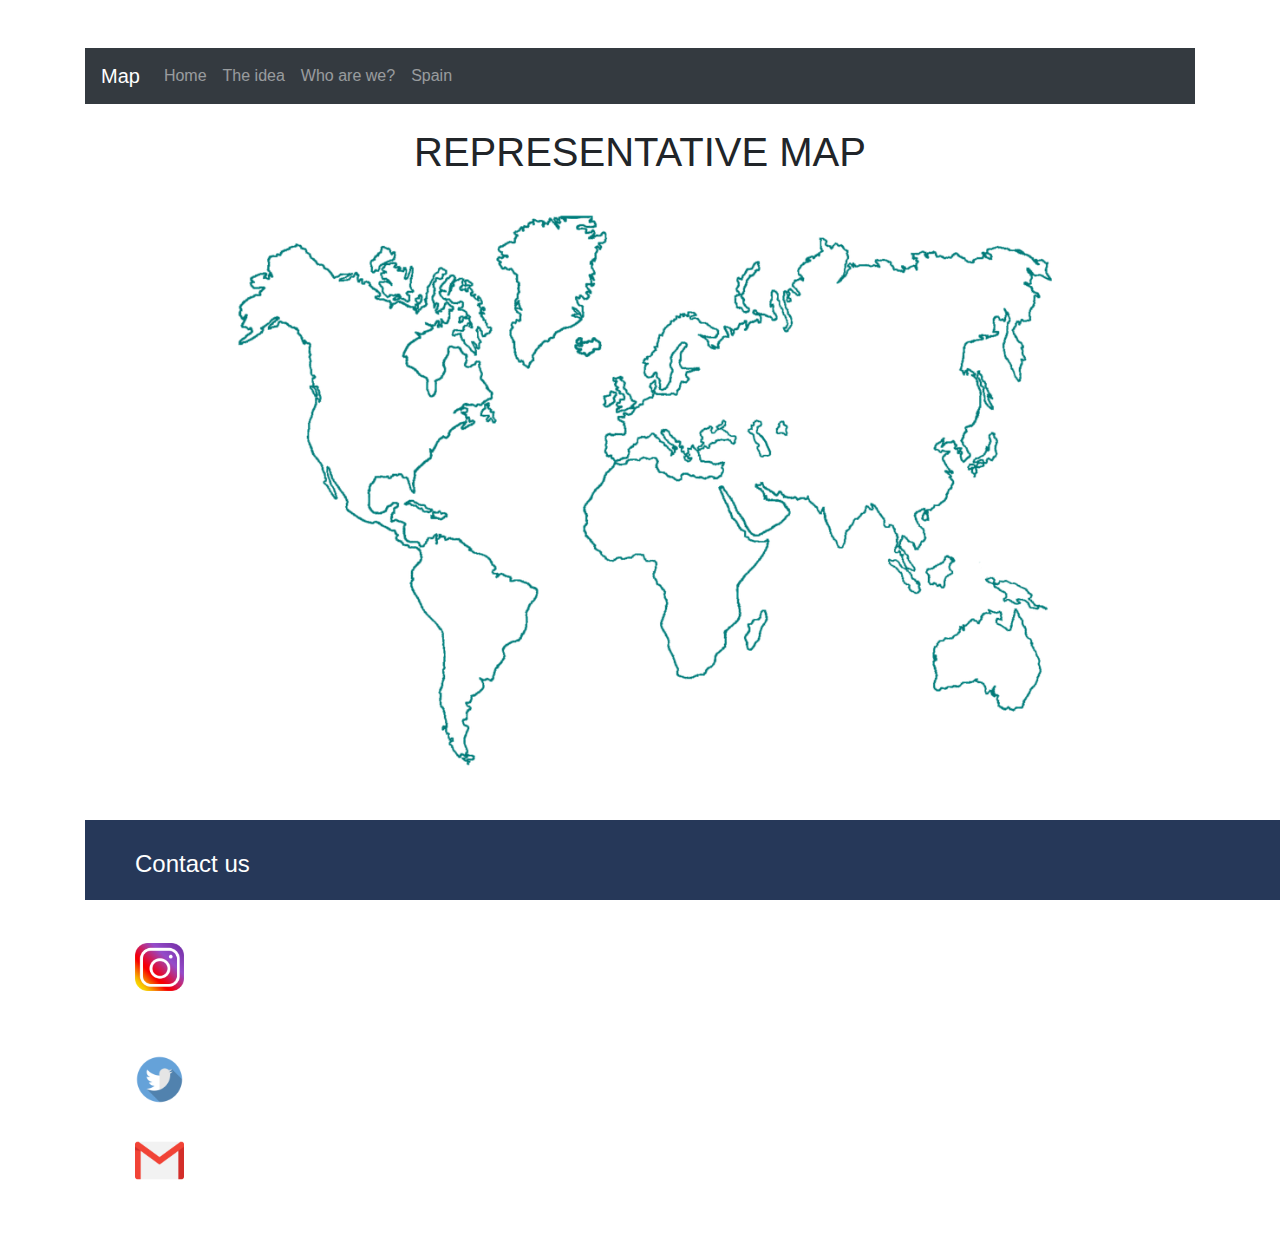
<file: maps.html>
<!doctype html>
<html lang="es">
<head>
    <meta charset="UTF-8">
    <meta name="viewport" content="width=device-width, user-scalable=no, initial-scale=1.0, maximum-scale=1.0, minimum-scale=1.0">
    <link rel="stylesheet" href="https://stackpath.bootstrapcdn.com/bootstrap/4.4.1/css/bootstrap.min.css" integrity="sha384-Vkoo8x4CGsO3+Hhxv8T/Q5PaXtkKtu6ug5TOeNV6gBiFeWPGFN9MuhOf23Q9Ifjh" crossorigin="anonymous">
    <meta http-equiv="X-UA-Compatible" content="ie=edge">
    <title>YEARSAGO</title>
    <link type="text/css" rel="stylesheet" href="css/styles.css"/>
</head>
<body>
    <br> <br>
    <div class="container">
        <nav class="navbar navbar-expand-lg navbar-dark bg-dark">
            <a class="navbar-brand" href="map.html">Map</a></a>
                <button class="navbar-toggler" type="button" data-toggle="collapse" data-target="#navbarSupportedContent" aria-controls="navbarSupportedContent" aria-expanded="false" aria-label="Toggle navigation">
                    <span class="navbar-toggler-icon"></span>
                </button>
    
                <div class="collapse navbar-collapse" id="navbarSupportedContent">
                    <ul class="navbar-nav mr-auto">
                    <li class="nav-item">
                        <a class="nav-link" href="index.html">Home</a>
                    </li>
                    <li class="nav-item">
                        <a class="nav-link" href="theIdea.html">The idea</a>
                    </li>
                    <li class="nav-item">
                        <a class="nav-link" href="WAW.html">Who are we?</a>
                        </li>
                         <li class="nav-item">
                        <a class="nav-link" href="Spain.html">Spain</a>
                    </li>
                    </ul>
                </div>
        </nav>









    <br>
<h1> REPRESENTATIVE MAP</h1>
<div class="map">
<img src="img/5a02c5a318e87004f1ca43be.png" width="100%">
</div>


    


<div class="SN col-lg-12 col-md-12 col-sm-12">
     <h4>Contact us</h4>
    <br>
     <h5>REDES SOCIALES</h5>
    <img src="img/insta.png" width="4%"><h5>@lara_gmz_</h5><h5>@alaimiranda</h5>
    <img src="img/twitter.png" width="4%"><h5>@alaimiranda</h5>
    <img src="img/281769.png"width="4%"> <h5>l.gomez.caarrera@gmail.com</h5> <h5>alaimbl@gmail.com</h5>
</div>

























    <script src="https://code.jquery.com/jquery-3.4.1.slim.min.js" integrity="sha384-J6qa4849blE2+poT4WnyKhv5vZF5SrPo0iEjwBvKU7imGFAV0wwj1yYfoRSJoZ+n" crossorigin="anonymous"></script>
    <script src="https://cdn.jsdelivr.net/npm/popper.js@1.16.0/dist/umd/popper.min.js" integrity="sha384-Q6E9RHvbIyZFJoft+2mJbHaEWldlvI9IOYy5n3zV9zzTtmI3UksdQRVvoxMfooAo" crossorigin="anonymous"></script>
    <script src="https://stackpath.bootstrapcdn.com/bootstrap/4.4.1/js/bootstrap.min.js" integrity="sha384-wfSDF2E50Y2D1uUdj0O3uMBJnjuUD4Ih7YwaYd1iqfktj0Uod8GCExl3Og8ifwB6" crossorigin="anonymous"></script>
    <script src="js/functions.js"></script>
</body>
</html>
</file>
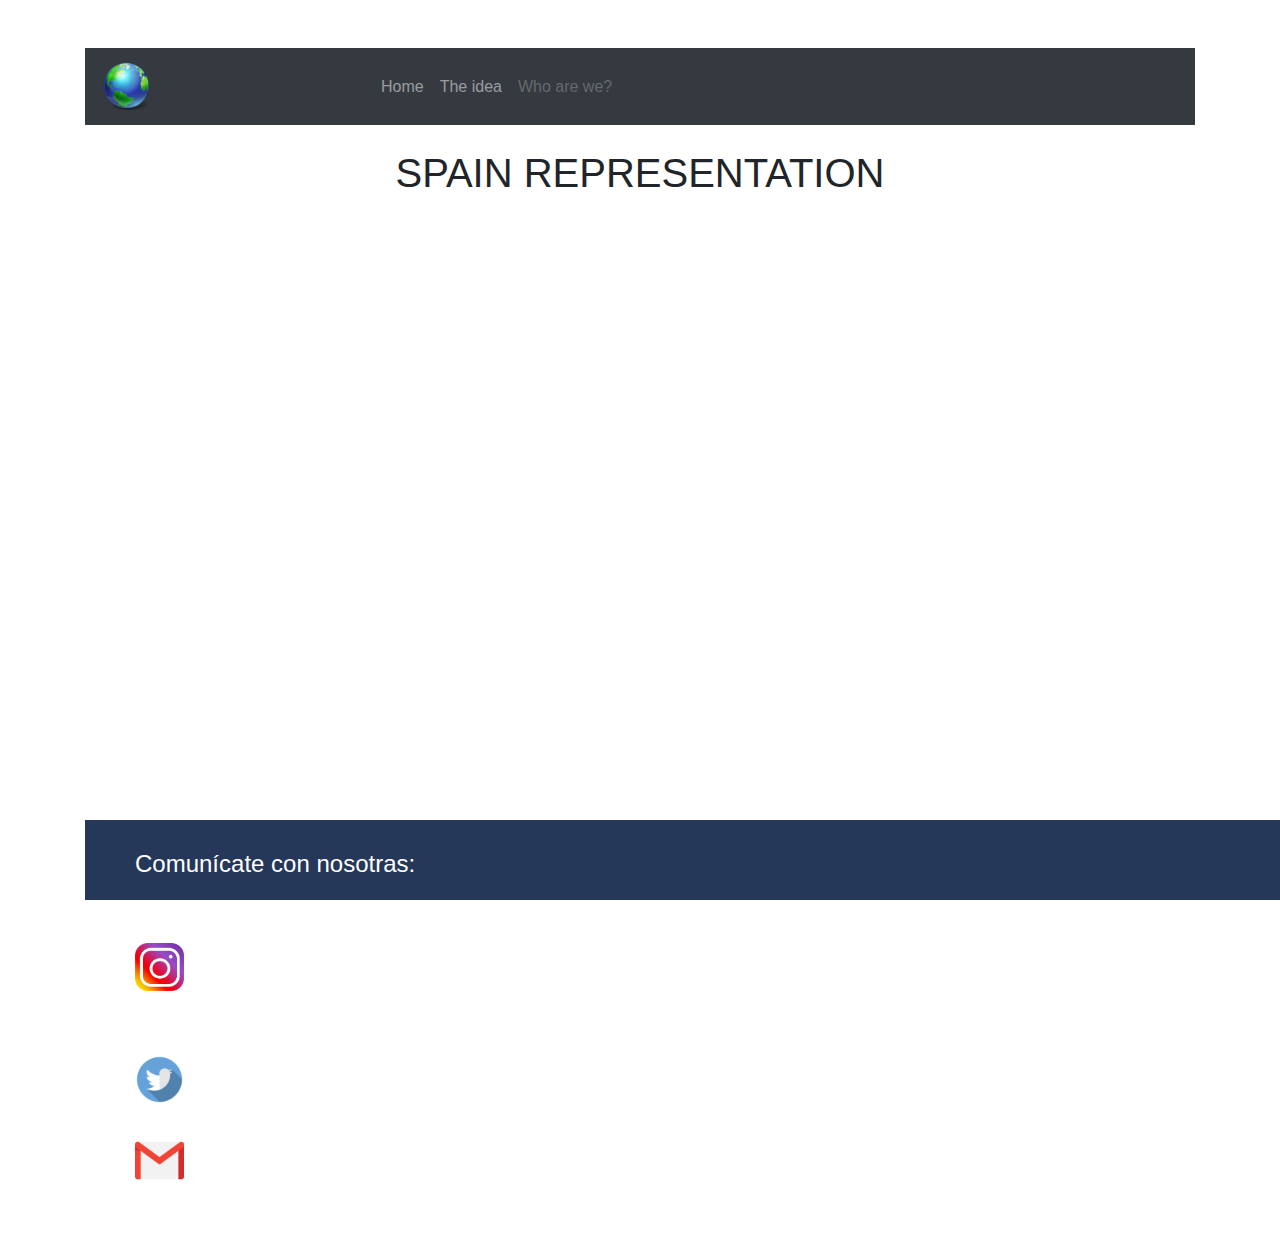
<file: Spain.html>
<!doctype html>
<html lang="es">
<head>
    <meta charset="UTF-8">
    <meta name="viewport" content="width=device-width, user-scalable=no, initial-scale=1.0, maximum-scale=1.0, minimum-scale=1.0">
    <link rel="stylesheet" href="https://stackpath.bootstrapcdn.com/bootstrap/4.4.1/css/bootstrap.min.css" integrity="sha384-Vkoo8x4CGsO3+Hhxv8T/Q5PaXtkKtu6ug5TOeNV6gBiFeWPGFN9MuhOf23Q9Ifjh" crossorigin="anonymous">
    <meta http-equiv="X-UA-Compatible" content="ie=edge">
    <title>YEARSAGO</title>
    <link type="text/css" rel="stylesheet" href="css/styles.css"/>
</head>
<body>
    <br> <br>
    <div class="container">
        <nav class="navbar navbar-expand-lg navbar-dark bg-dark">
            <a class="navbar-brand" href="#"><img src="img/mundo.png" width="20%"></a></a>
                <button class="navbar-toggler" type="button" data-toggle="collapse" data-target="#navbarSupportedContent" aria-controls="navbarSupportedContent" aria-expanded="false" aria-label="Toggle navigation">
                    <span class="navbar-toggler-icon"></span>
                </button>
    
                <div class="collapse navbar-collapse" id="navbarSupportedContent">
                    <ul class="navbar-nav mr-auto">
                    <li class="nav-item">
                        <a class="nav-link" href="#">Home</a>
                    </li>
                    <li class="nav-item">
                        <a class="nav-link" href="#">The idea</a>
                    </li>
                    <li class="nav-item">
                        <a class="nav-link disabled" href="#" tabindex="-1" aria-disabled="true">Who are we?</a>
                    </li>
                    </ul>
                </div>
        </nav>









    <br>
<h1> SPAIN REPRESENTATION</h1>





<div class="SN col-lg-12 col-md-12 col-sm-12">
     <h4>Comunícate con nosotras:</h4>
    <br>
     <h5>REDES SOCIALES</h5>
    <img src="img/insta.png" width="4%"><h5>@lara_gmz_</h5><h5>@alaimiranda</h5>
    <img src="img/twitter.png" width="4%"><h5>@alaimiranda</h5>
    <img src="img/281769.png"width="4%"> <h5>l.gomez.caarrera@gmail.com</h5> <h5>alaimbl@gmail.com</h5>
</div>

























    <script src="https://code.jquery.com/jquery-3.4.1.slim.min.js" integrity="sha384-J6qa4849blE2+poT4WnyKhv5vZF5SrPo0iEjwBvKU7imGFAV0wwj1yYfoRSJoZ+n" crossorigin="anonymous"></script>
    <script src="https://cdn.jsdelivr.net/npm/popper.js@1.16.0/dist/umd/popper.min.js" integrity="sha384-Q6E9RHvbIyZFJoft+2mJbHaEWldlvI9IOYy5n3zV9zzTtmI3UksdQRVvoxMfooAo" crossorigin="anonymous"></script>
    <script src="https://stackpath.bootstrapcdn.com/bootstrap/4.4.1/js/bootstrap.min.js" integrity="sha384-wfSDF2E50Y2D1uUdj0O3uMBJnjuUD4Ih7YwaYd1iqfktj0Uod8GCExl3Og8ifwB6" crossorigin="anonymous"></script>
</body>
</html>
</file>
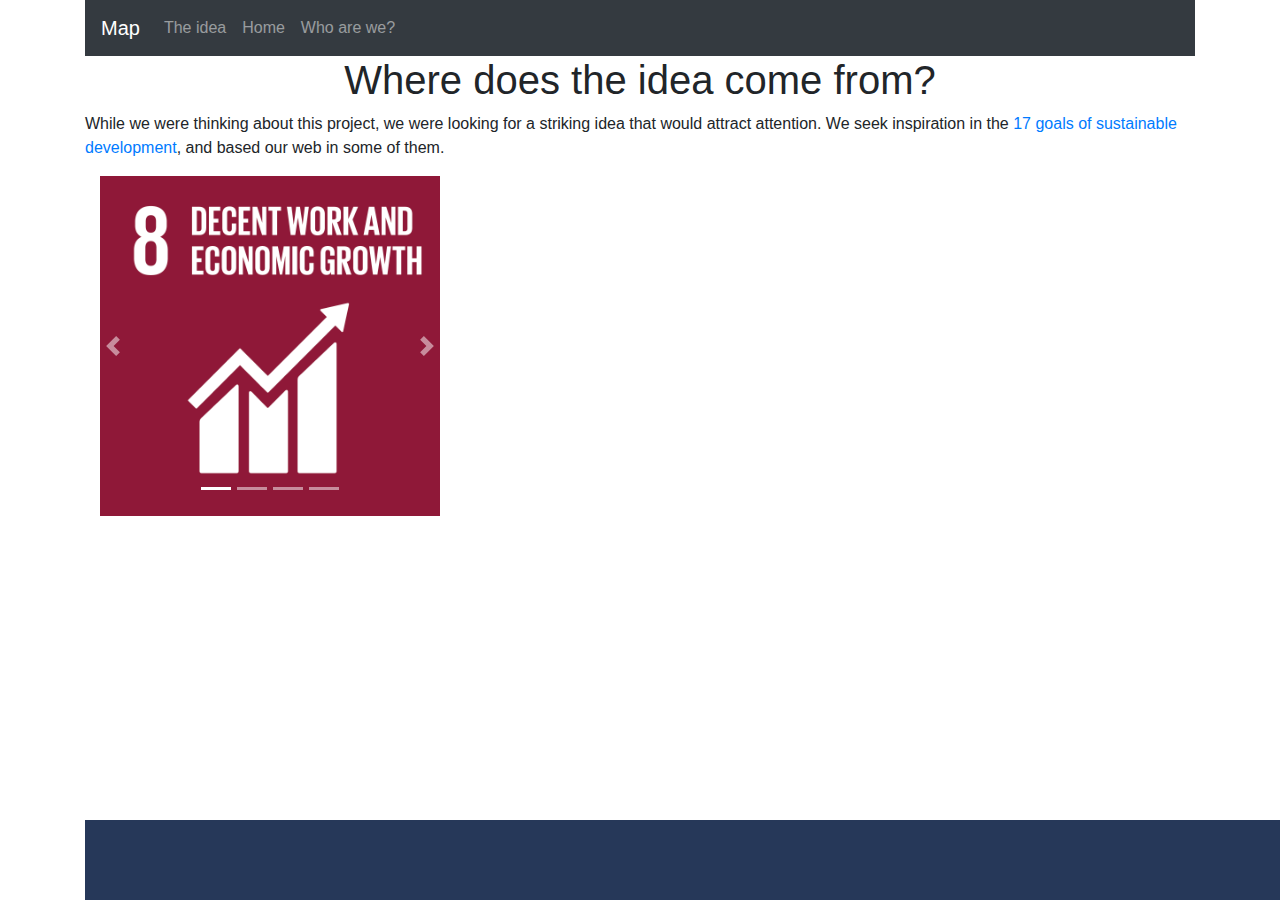
<file: theIdea.html>
<!doctype html>
<html lang="es">
<head>
    <meta charset="UTF-8">
    <meta name="viewport" content="width=device-width, user-scalable=no, initial-scale=1.0, maximum-scale=1.0, minimum-scale=1.0">
    <link rel="stylesheet" href="https://stackpath.bootstrapcdn.com/bootstrap/4.4.1/css/bootstrap.min.css" integrity="sha384-Vkoo8x4CGsO3+Hhxv8T/Q5PaXtkKtu6ug5TOeNV6gBiFeWPGFN9MuhOf23Q9Ifjh" crossorigin="anonymous">
    <meta http-equiv="X-UA-Compatible" content="ie=edge">
    <title>YearsAgo/the idea</title>
    <link type="text/css" rel="stylesheet" href="css/styles.css"/>
</head>
<body>
  
       <div class="container">
        <nav class="navbar navbar-expand-lg navbar-dark bg-dark">
            <a class="navbar-brand" href="map.html">Map</a></a>
                <button class="navbar-toggler" type="button" data-toggle="collapse" data-target="#navbarSupportedContent" aria-controls="navbarSupportedContent" aria-expanded="false" aria-label="Toggle navigation">
                    <span class="navbar-toggler-icon"></span>
                </button>
    
                <div class="collapse navbar-collapse" id="navbarSupportedContent">
                    <ul class="navbar-nav mr-auto">
                    <li class="nav-item">
                        <a class="nav-link" href="theIdea.html">The idea</a>
                    </li>
                    <li class="nav-item">
                        <a class="nav-link" href="index.html">Home</a>
                    </li>
                    <li class="nav-item">
                        <a class="nav-link" href="WAW.html">Who are we?</a>
                    </li>
                    </ul>
                </div>
        </nav>
    
    
    <div class = "textoIdea">
        <h1>Where does the idea come from?</h1>
        <p>While we were thinking about this project, we were looking for a striking idea that would attract attention. We seek inspiration in the <a href="https://www.un.org/development/desa/disabilities/envision2030.html" target="_blank">17 goals of sustainable development</a>, and based our web in some of them.</p>
    </div>
    <div class="carousel">
        <div class="box col-lg-4"></div>
        <div id="carouselExampleIndicators" class="carousel slide col-sm-12 col-md-6 col-lg-4" data-ride="carousel">
            <ol class="carousel-indicators">
              <li data-target="#carouselExampleIndicators" data-slide-to="0" class="active"></li>
              <li data-target="#carouselExampleIndicators" data-slide-to="1"></li>
              <li data-target="#carouselExampleIndicators" data-slide-to="2"></li>
              <li data-target="#carouselExampleIndicators" data-slide-to="3"></li>
            </ol>
            <div class="carousel-inner">
              <div class="carousel-item active" style="text-align: center;">
                <img src="img/8goal.png" class="d-block w-100" alt="...">
              </div>
              <div class="carousel-item"  style="text-align: center;">
                <img src="img/9goal.png" class="d-block w-100" alt="...">
              </div>
              <div class="carousel-item"  style="text-align: center;">
                    <img src="img/13goal.png" class="d-block w-100" alt="...">
                </div>
              <div class="carousel-item"  style="text-align: center;">
                    <img src="img/16goal.png" class="d-block w-100" alt="...">
                </div>
            </div>
            <a class="carousel-control-prev" href="#carouselExampleIndicators" role="button" data-slide="prev">
              <span class="carousel-control-prev-icon" aria-hidden="true"></span>
              <span class="sr-only">Previous</span>
            </a>
            <a class="carousel-control-next" href="#carouselExampleIndicators" role="button" data-slide="next">
              <span class="carousel-control-next-icon" aria-hidden="true"></span>
              <span class="sr-only">Next</span>
            </a>
        </div>
        <div class="box col-lg-4"></div>
    </div>
    <div class="SN col-lg-12 col-md-12 col-sm-12"></div>
    <script src="https://code.jquery.com/jquery-3.4.1.slim.min.js" integrity="sha384-J6qa4849blE2+poT4WnyKhv5vZF5SrPo0iEjwBvKU7imGFAV0wwj1yYfoRSJoZ+n" crossorigin="anonymous"></script>
    <script src="https://cdn.jsdelivr.net/npm/popper.js@1.16.0/dist/umd/popper.min.js" integrity="sha384-Q6E9RHvbIyZFJoft+2mJbHaEWldlvI9IOYy5n3zV9zzTtmI3UksdQRVvoxMfooAo" crossorigin="anonymous"></script>
    <script src="https://stackpath.bootstrapcdn.com/bootstrap/4.4.1/js/bootstrap.min.js" integrity="sha384-wfSDF2E50Y2D1uUdj0O3uMBJnjuUD4Ih7YwaYd1iqfktj0Uod8GCExl3Og8ifwB6" crossorigin="anonymous"></script>
</body>
</html>
</file>
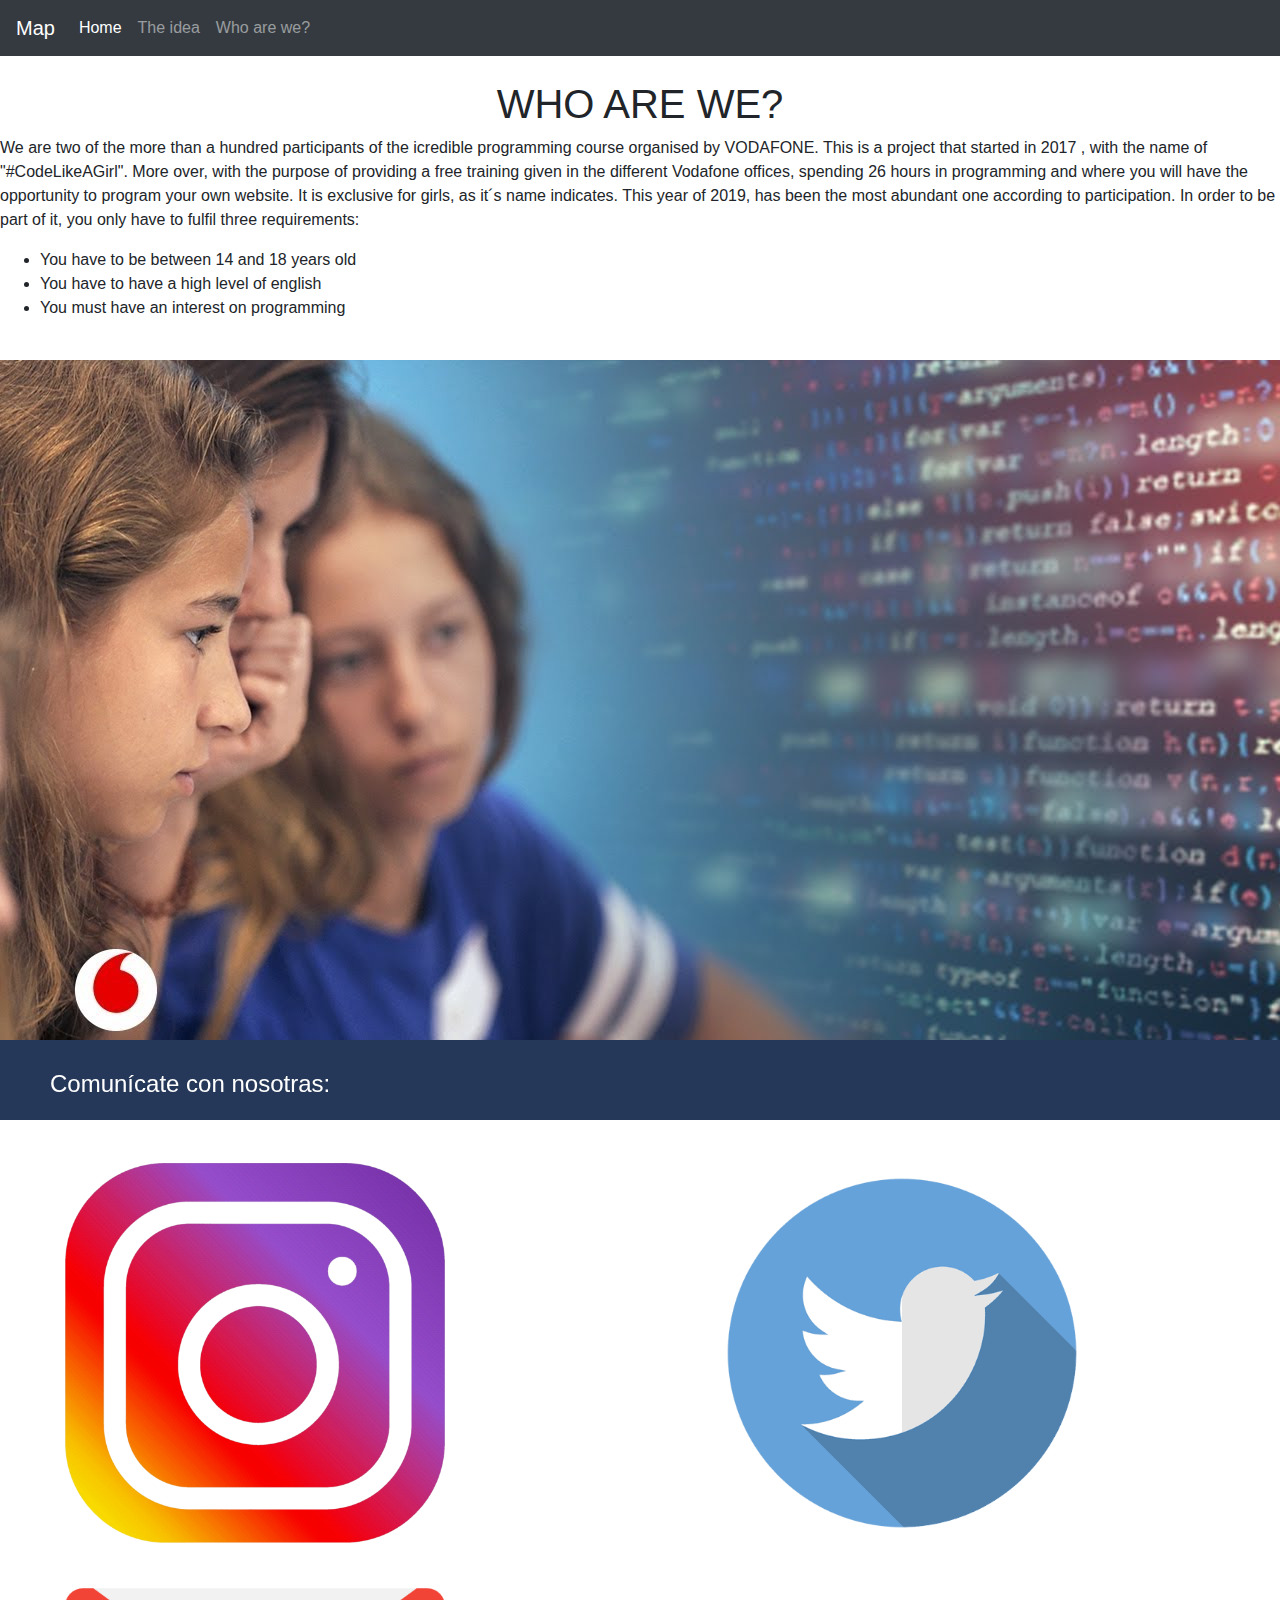
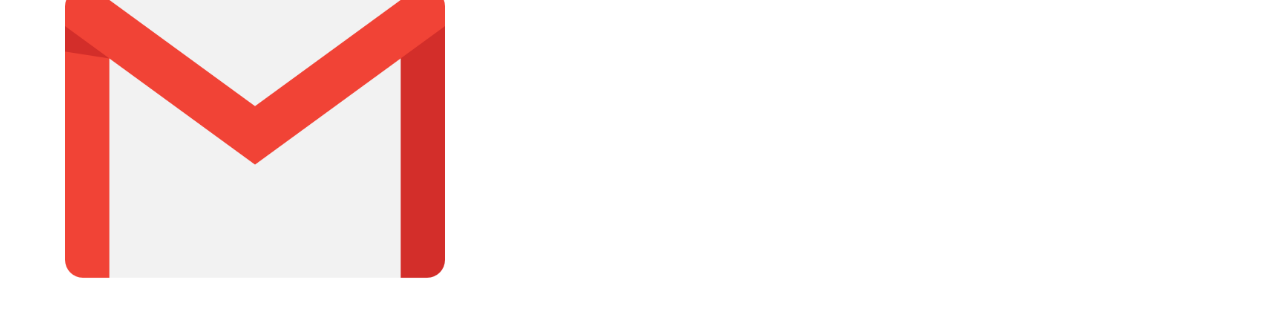
<file: WAW.html>
<!doctype html>
<html lang="es">
<head>
    <meta charset="UTF-8">
    <meta name="viewport" content="width=device-width, user-scalable=no, initial-scale=1.0, maximum-scale=1.0, minimum-scale=1.0">
    <link rel="stylesheet" href="https://stackpath.bootstrapcdn.com/bootstrap/4.4.1/css/bootstrap.min.css" integrity="sha384-Vkoo8x4CGsO3+Hhxv8T/Q5PaXtkKtu6ug5TOeNV6gBiFeWPGFN9MuhOf23Q9Ifjh" crossorigin="anonymous">
    <meta http-equiv="X-UA-Compatible" content="ie=edge">
    <title>YearsAgo/whoAreWe</title>
    <link type="text/css" rel="stylesheet" href="css/styles.css"/>
</head>
<body>
        <nav class="navbar navbar-expand-lg navbar-dark bg-dark">
        <a class="navbar-brand" href="maps.html">Map</a>
            <button class="navbar-toggler" type="button" data-toggle="collapse" data-target="#navbarSupportedContent" aria-controls="navbarSupportedContent" aria-expanded="false" aria-label="Toggle navigation">
                <span class="navbar-toggler-icon"></span>
            </button>

            <div class="collapse navbar-collapse" id="navbarSupportedContent">
                <ul class="navbar-nav mr-auto">
                <li class="nav-item active">
                    <a class="nav-link" href="index.html">Home</a>
                </li>
                <li class="nav-item">
                    <a class="nav-link" href="theIdea.html">The idea</a>
                </li>
                <li class="nav-item">
                    <a class="nav-link" href="WAW.html">Who are we?  <span class="sr-only">(current)</span></a>
                    </li>
                </ul>
            </div>
        </nav>

    <br>
    <h1>WHO ARE WE?</h1>
    <div class="parrafo" width="100%" height="60%">

    <p> We are two of the more than a hundred participants of the icredible programming course organised by VODAFONE.
      
    This is a project that started in 2017 , with the name of "#CodeLikeAGirl". More over, with the purpose of providing
    a free training given in the different Vodafone offices, spending 26 hours in programming and where you will have the opportunity to program your own website. It is exclusive for girls, as it´s name indicates. This year of 2019, has been the most abundant one according to participation. In order to be part of it, you only have to fulfil three requirements: </p>
<ul class ="list">
  <li>You have to be between 14 and 18 years old</li>
  <li>You have to have a high level of english</li>
  <li>You must have an interest on programming</li>
</ul>
    </div>
<br>
    <div id="carouselExampleSlidesOnly" class="carouselslide" data-ride="carousel" width="6%" height="30%">
        <div class="carousel-inner">
          <div class="carousel-item active" style="text-align: center;">
              <img src="img/maxresdefault.jpg">
          </div>
          <div class="carousel-item"style="text-align: center; ">
            <img src="img/clag.jpg">
          </div>
          <div class="carousel-item"style="text-align: center;">
            <img src="img/lll.png">
          </div>
        </div>
      </div>
    <div class="SN">
        <h4>Comunícate con nosotras:</h4>
       <br>
        <h5>Contact us</h5>
        <div class="row">
            <img src="img/insta.png" class="insta col-lg-4 col-sm-12" width="4%"><h5>@lara_gmz_</h5><h5>@alaimiranda</h5>
            <img src="img/twitter.png"  class="twitter col-lg-4 col-sm-12" width="4%"><h5>@alaimiranda</h5>
            <img src="img/281769.png"  class="gmail col-lg-4 col-sm-12" width="4%"> <h5>l.gomez.caarrera@gmail.com</h5> <h5>alaimbl@gmail.com</h5>
        </div>
   </div>







    <script src="https://code.jquery.com/jquery-3.4.1.slim.min.js" integrity="sha384-J6qa4849blE2+poT4WnyKhv5vZF5SrPo0iEjwBvKU7imGFAV0wwj1yYfoRSJoZ+n" crossorigin="anonymous"></script>
    <script src="https://cdn.jsdelivr.net/npm/popper.js@1.16.0/dist/umd/popper.min.js" integrity="sha384-Q6E9RHvbIyZFJoft+2mJbHaEWldlvI9IOYy5n3zV9zzTtmI3UksdQRVvoxMfooAo" crossorigin="anonymous"></script>
    <script src="https://stackpath.bootstrapcdn.com/bootstrap/4.4.1/js/bootstrap.min.js" integrity="sha384-wfSDF2E50Y2D1uUdj0O3uMBJnjuUD4Ih7YwaYd1iqfktj0Uod8GCExl3Og8ifwB6" crossorigin="anonymous"></script>
</body>
</html>
</file>
<file: css/styles.css>
html {
    min-height: 100%;
    position: relative;
  }
body{
    align-items: center;
    padding: 0px;
    margin: 0;
    margin-bottom: 40px;
    /*FONTS*/
}
.row{
    margin-bottom: 20px;
    margin-top: 20px;
    width: 100%;
    height: 200px;
    margin: auto;
}
.img-intro{
    text-align: center;
    background-size: 150px;
    margin-bottom: 20px;
    margin-top: 20px;
}
.SN{
    background-color: #00998c;
    position: absolute;
    bottom: 0;
    width: 100%;
    height: 80px;
    color: white;
}
.carousel{
    align-content: center;
   
}
h1 {text-align: center;}
.map {margin-top: -30px ;}
.SN {background-color:#263859; color: white; padding-left: 50px; padding-bottom: 30px;padding-top: 30px;}
</file>
